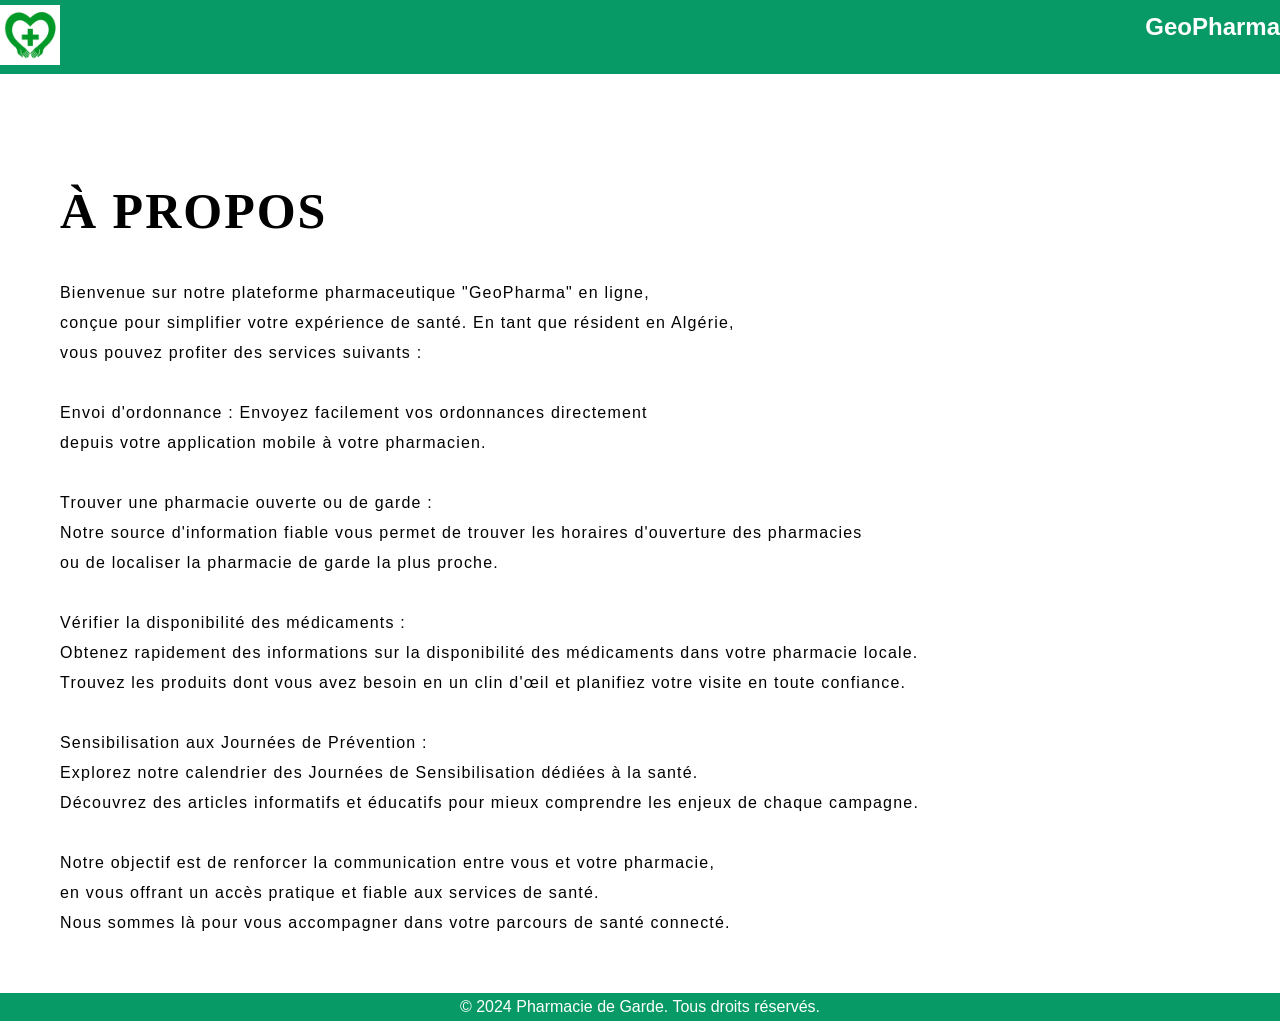
<file: ABOUT.html>
<!DOCTYPE html>
<html lang="fr">
<head>
    <meta charset="UTF-8">
    <meta name="viewport" content="width=device-width, initial-scale=1.0">
    <title>Pharmacie de Garde</title>
    <style>
        /* Réinitialisation des styles CSS */
        * {
            margin: 0;
            padding: 0;
            box-sizing: border-box;
        }

        /* Styles généraux */
        body {
      font-family: Arial, sans-serif;
      font-size: 16px;
       }
       header {
      display: flex;
      justify-content: space-between;
      align-items: center;
      background-color: #f1f1f1;
      padding: 20px;
    }

    .logo img {
      height: 60px;
    }
     
    nav ul {
      display: flex;
      list-style: none;
    }

    nav li {
      margin-left: 20px;
    }

    nav a {
      color: #333;
      text-decoration: none;
      transition: color 0.3s;
    }

    nav a:hover {
      color: #007bff;
    }
    header, nav, footer {
            background-color: #333;
            color: white;
            padding: 5px 0;
        }


    main {
      padding: 40px;
    }

    h1 {
      font-size: 24px;
      margin-bottom: 20px;
    }
    .container {
            width: 80%;
            margin: 0 auto;
        }

        header, nav, footer {
            background-color: #079a66;
            color: white;
            padding: 5px 0;
        }

        nav ul {
            list-style-type: none;
            margin: 0;
            padding: 0;
        }

        nav ul li {
            display: inline;
        }

        nav ul li a {
            color: white;
            text-decoration: none;
            padding: 10px 20px;
            margin-right: 10px;
        }

        nav ul li a.active {
            background-color: #555;
        }

        .hero {
            background-color: #f2f2f2;
            padding: 50px 0;
            text-align: center;
        }

        .hero h2 {
            font-size: 2.5rem;
            margin-bottom: 20px;
        }

        .hero p {
            font-size: 1.2rem;
            margin-bottom: 30px;
        }

        .hero form {
            display: inline-block;
        }

        .hero input[type="text"] {
            padding: 10px;
            width: 300px;
            border: 1px solid #ccc;
            border-radius: 5px;
            margin-right: 10px;
        }

        .hero button {
            padding: 10px 20px;
            background-color: #333;
            color: white;
            border: none;
            border-radius: 5px;
            cursor: pointer;
            transition: background-color 0.3s ease;
        }

        .hero button:hover {
            background-color: #555;
        }

        footer {
            text-align: center;
            background-color:#079a66;
            color: white;
            padding: 5px 0;
        }
    </style>
</head>
<body>

    <header>
        <div class="logo">
          <img src="Logo de la pharmacie.PNG" alt="Logo de la pharmacie">
        </div>
        <nav>
          <ul>
            <h1>GeoPharma</h1>
         
          </ul>
        </nav>
      </header>


<style>

.content{
    width: 1200px;
    height: auto;
    margin: auto;
    color: #000;
    position:static;
}
.content span{
    color: blue;
    }
.content .par{
    padding-left: 20px;
    padding-bottom: 25px;
    font-family: Arial;
    letter-spacing: 1.2px;
    line-height: 30px;
}

.content h1{
    font-family: 'Times New Roman';
    font-size: 50px;
    padding-left: 20px;
    margin-top: 9%;
    letter-spacing: 2px;
}
</style>

<div class="content">
    <h1> À PROPOS</h1>
    <br>
    <p class="par"> Bienvenue sur notre plateforme pharmaceutique "GeoPharma" en ligne,<br>
        conçue pour simplifier votre expérience de santé. En tant que résident en Algérie,<br>
         vous pouvez profiter des services suivants :<br> <br>
         Envoi d'ordonnance : Envoyez facilement vos ordonnances directement <br>
         depuis votre application mobile à votre pharmacien.<br><br>
         Trouver une pharmacie ouverte ou de garde :<br>
         Notre source d'information fiable vous permet de trouver les horaires d'ouverture des pharmacies <br>
         ou de localiser la pharmacie de garde la plus proche.<br><br> 
         Vérifier la disponibilité des médicaments :<br>
         Obtenez rapidement des informations sur la disponibilité des médicaments dans votre pharmacie locale.<br>
         Trouvez les produits dont vous avez besoin en un clin d'œil et planifiez votre visite en toute confiance.<br><br>
         Sensibilisation aux Journées de Prévention :<br>
         Explorez notre calendrier des Journées de Sensibilisation dédiées à la santé.<br>
         Découvrez des articles informatifs et éducatifs pour mieux comprendre les enjeux de chaque campagne. <br><br>
         Notre objectif est de renforcer la communication entre vous et votre pharmacie,<br>
         en vous offrant un accès pratique et fiable aux services de santé.<br>
         Nous sommes là pour vous accompagner dans votre parcours de santé connecté.<br><br>
       
        
 </div>


<footer>
    <div class="container">
        <p>&copy; 2024 Pharmacie de Garde. Tous droits réservés.</p>
    </div>
</footer>

</body>
</html>
</file>
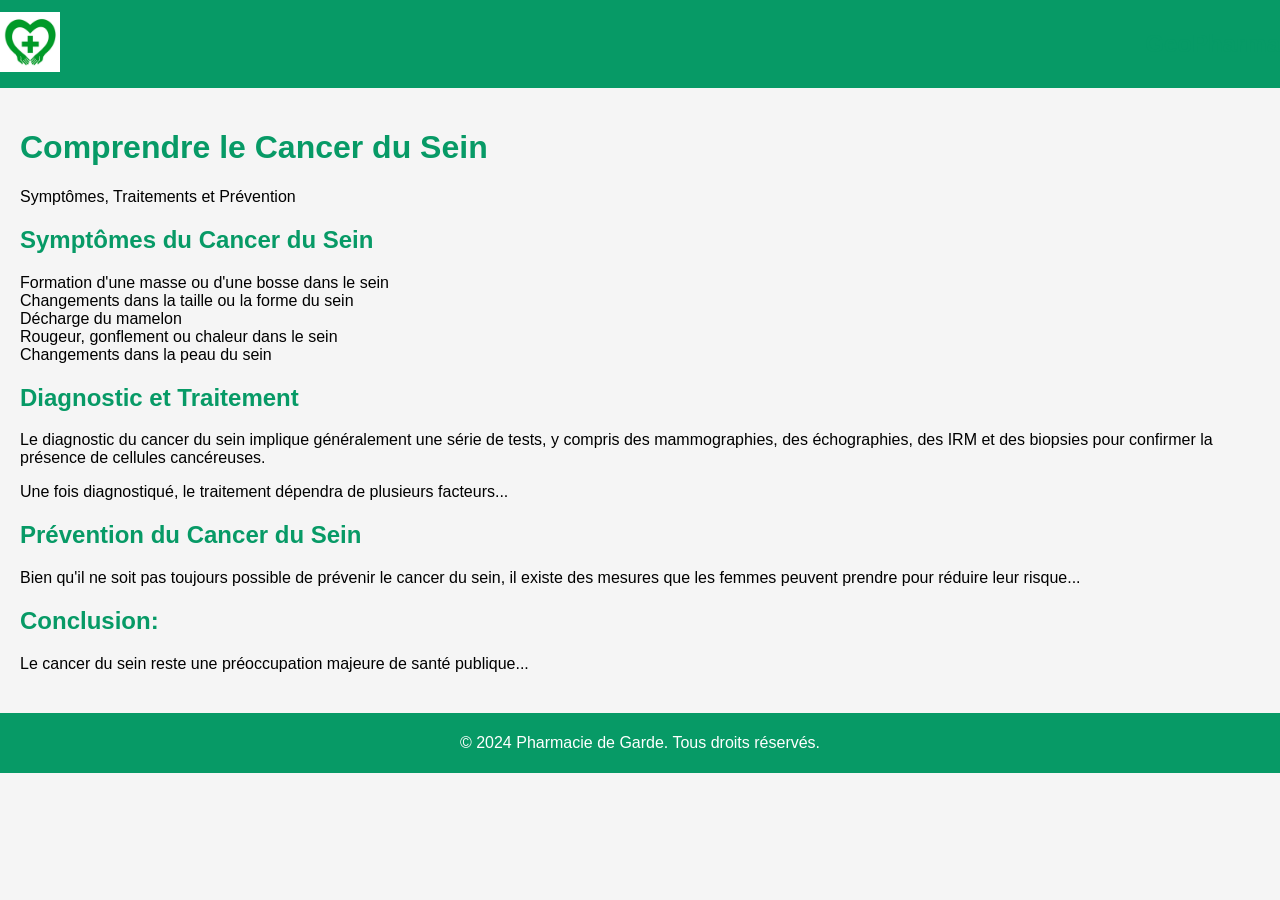
<file: cancer du sein.html>
<!DOCTYPE html>
<html lang="fr">
<head>
    <meta charset="UTF-8">
    <meta name="viewport" content="width=device-width, initial-scale=1.0">
    <title>Cancer du Sein : Symptômes, Traitements et Prévention</title>
    <style>
        body {
            font-family: Arial, sans-serif;
            margin: 0;
            padding: 0;
            background-color: #f5f5f5;
        }

        header {
      display: flex;
      justify-content: space-between;
      align-items: center;
      background-color: #f1f1f1;
      padding: 20px;
    }

    .logo img {
      height: 60px;
    }
    header, nav, footer {
            background-color: #079a66;
            color: white;
            padding: 5px 0;
        }

        main {
            padding: 20px;
        }

        section {
            margin-bottom: 20px;
        }

        h1,h2 {
            color: #079a66;
        }

        ul {
            list-style-type: none;
            padding: 0;
        }

        footer {
            text-align: center;
            background-color: #079a66;
            color: white;
            padding: 5px 0;
        }
    </style>
</head>
<body>
    <header>
        <div class="logo">
          <img src="Logo de la pharmacie.PNG" alt="Logo de la pharmacie">
        </div>
        <nav>
          <ul>
            <h1>GeoPharma</h1>
         
          </ul>
        </nav>
      </header>
    <main>
        <h1>Comprendre le Cancer du Sein</h1>
        <p>Symptômes, Traitements et Prévention</p>
        <section id="symptomes">
            <h2>Symptômes du Cancer du Sein</h2>
            <ul>
                <li>Formation d'une masse ou d'une bosse dans le sein</li>
                <li>Changements dans la taille ou la forme du sein</li>
                <li>Décharge du mamelon</li>
                <li>Rougeur, gonflement ou chaleur dans le sein</li>
                <li>Changements dans la peau du sein</li>
            </ul>
        </section>
        <section id="diagnostic-traitement">
            <h2>Diagnostic et Traitement</h2>
            <p>Le diagnostic du cancer du sein implique généralement une série de tests, y compris des mammographies, des échographies, des IRM et des biopsies pour confirmer la présence de cellules cancéreuses.</p>
            <p>Une fois diagnostiqué, le traitement dépendra de plusieurs facteurs...</p>
        </section>
        <section id="prevention">
            <h2>Prévention du Cancer du Sein</h2>
            <p>Bien qu'il ne soit pas toujours possible de prévenir le cancer du sein, il existe des mesures que les femmes peuvent prendre pour réduire leur risque...</p>
            <h2>Conclusion:</h2>
            <p> Le cancer du sein reste une préoccupation majeure de santé publique...</p>
        </section>
    </main>
    <footer>
        <div class="container">
     <p>&copy; 2024 Pharmacie de Garde. Tous droits réservés.</p>
        </div>
    </footer>
</body>
</html>
</file>
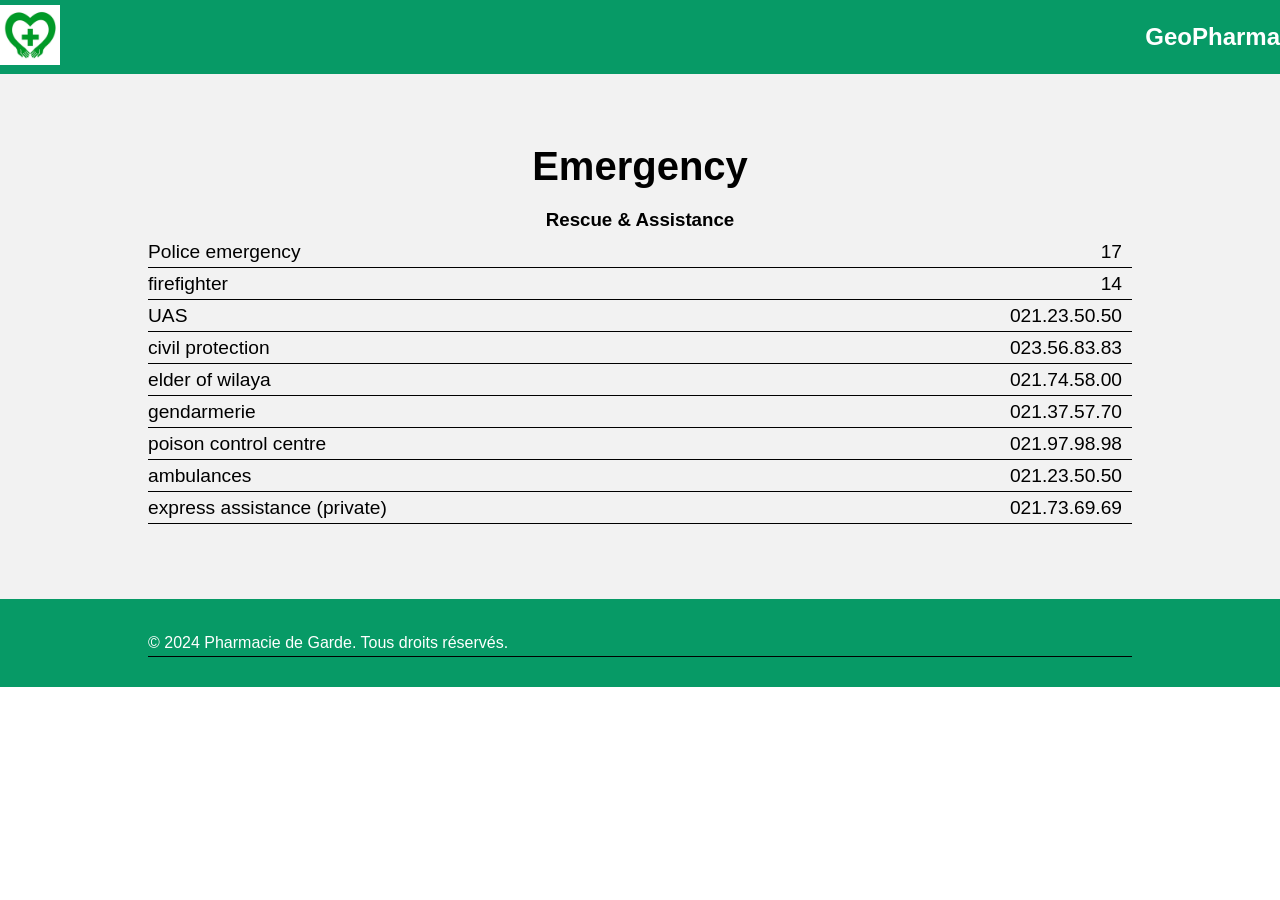
<file: CONTACT.html>
<!DOCTYPE html>
<html lang="fr">
<head>
    <meta charset="UTF-8">
    <meta name="viewport" content="width=device-width, initial-scale=1.0">
    <title>Pharmacie de Garde</title>
    <style>
        /* Réinitialisation des styles CSS */
        * {
            margin: 0;
            padding: 0;
            box-sizing: border-box;
        }

        /* Styles généraux */
        body {
            font-family: Arial, sans-serif;
        }
        header {
      display: flex;
      justify-content: space-between;
      align-items: center;
      background-color: #f1f1f1;
      padding: 20px;
    }

    .logo img {
      height: 60px;
    }
    header, nav, footer {
            background-color: #079a66;
            color: white;
            padding: 5px 0;
        }
        .container {
            width: 80%;
            margin: 0 auto;
        }

        

        nav ul {
            list-style-type: none;
            margin: 0;
            padding: 0;
        }

        nav ul li {
            display: inline;
        }

        nav ul li a {
            color: white;
            text-decoration: none;
            padding: 10px 20px;
            margin-right: 10px;
        }

        nav ul li a.active {
            background-color: #555;
        }

        .hero {
            background-color: #f2f2f2;
            padding: 50px 0;
            text-align: center;
        }

        .hero h2 {
            font-size: 2.5rem;
            margin-bottom: 20px;
        }

        .hero p {
            font-size: 1.2rem;
            margin-bottom: 30px;
        }

        .hero form {
            display: inline-block;
        }

        .hero input[type="text"] {
            padding: 10px;
            width: 300px;
            border: 1px solid #ccc;
            border-radius: 5px;
            margin-right: 10px;
        }

        .hero button {
            padding: 10px 20px;
            background-color: #333;
            color: white;
            border: none;
            border-radius: 5px;
            cursor: pointer;
            transition: background-color 0.3s ease;
        }

        .hero button:hover {
            background-color: #555;
        }

        footer {
            text-align: center;
            background-color: #079a66;
            color: white;
            padding: 5px 0;
        }
    </style>
</head>
<body>

<header>
    <div class="logo">
        <img src="Logo de la pharmacie.PNG" alt="Logo de la pharmacie">
      </div>
      <nav>
        <ul>
          <h1>GeoPharma</h1>
       
        </ul>
      </nav>
</header>



<style>
    .hero {
        display: flex;
        justify-content: flex-start;
        align-items: flex-start;
        flex-wrap: wrap;
    }
    .container {
        padding: 20px;
    }
    .container p {
        margin: 10px 0;
        display: flex;
        justify-content: space-between;
        align-items: center;
        position: relative;
    }
    .container p::after {
        content: "";
        position: absolute;
        bottom: -5px;
        left: 0;
        width: 100%;
        height: 1px;
        background-color: black;
    }
    .container p span {
        margin-right: 10px;
    }
</style>

    <div class="hero">
        <div class="container">
            <h2>Emergency</h2>
            <h3>Rescue & Assistance</h3>
            <p><span>Police emergency</span><span>17</span></p>
            <p><span>firefighter</span><span>14</span></p>
            <p><span>UAS</span><span>021.23.50.50</span></p>
            <p><span>civil protection</span><span>023.56.83.83</span></p>
            <p><span>elder of wilaya</span><span>021.74.58.00</span></p>
            <p><span>gendarmerie</span><span>021.37.57.70</span></p>
            <p><span>poison control centre</span><span>021.97.98.98</span></p>
            <p><span>ambulances</span><span>021.23.50.50</span></p>
            <p><span>express assistance (private)</span><span>021.73.69.69</span></p>
        </div>
    </div>



<footer>
    <div class="container">
        <p>&copy; 2024 Pharmacie de Garde. Tous droits réservés.</p>
    </div>
</footer>

</body>
</html>
</file>
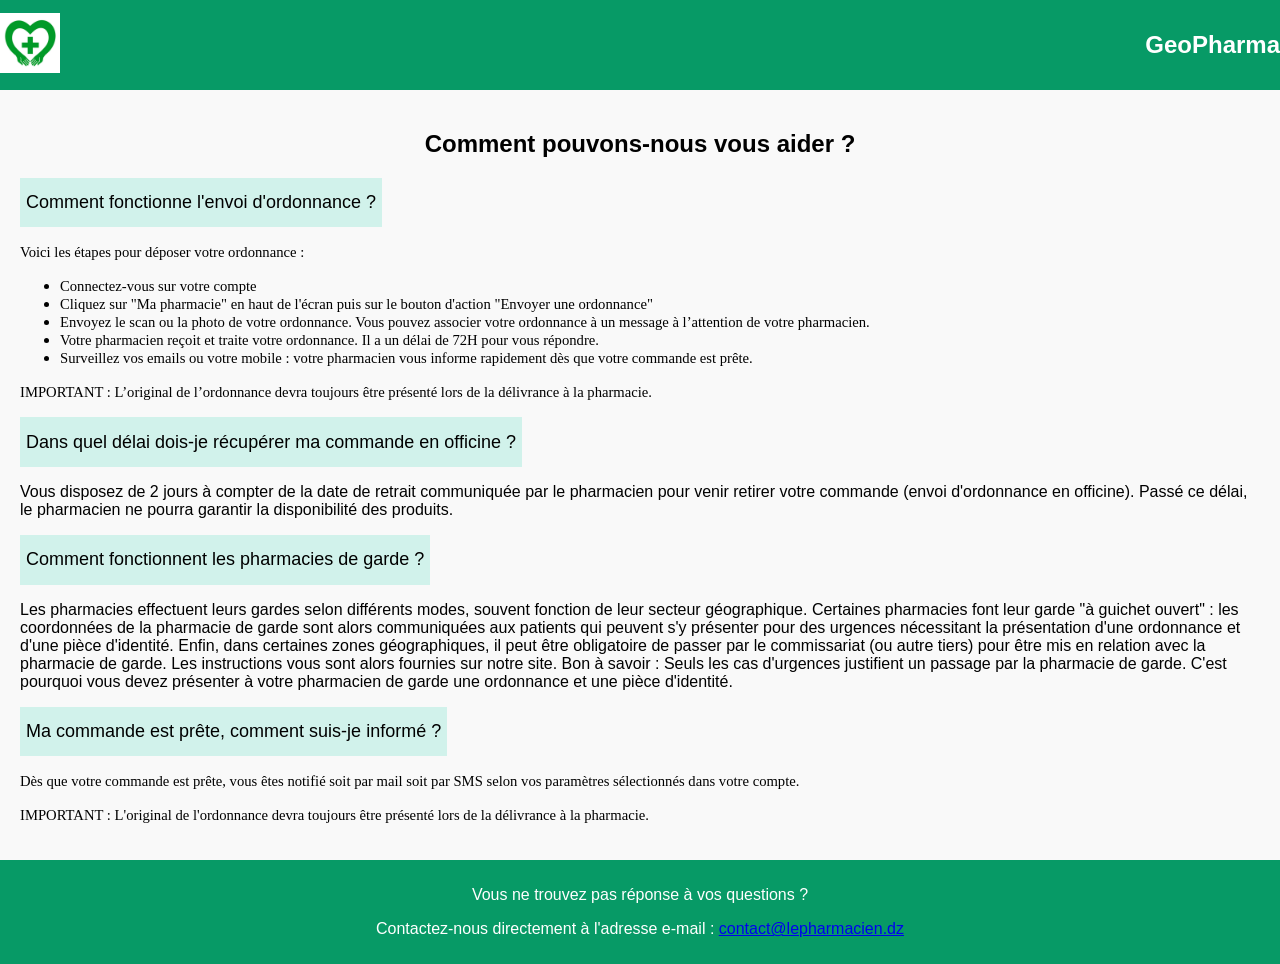
<file: HELP.html>
<!DOCTYPE html>
<html lang="fr">
<head>
    <meta charset="UTF-8">
    <meta name="viewport" content="width=device-width, initial-scale=1.0">
    <title>Help</title>
    
    <style>
        body {
            font-family: Arial, sans-serif;
            margin: 0;
            padding: 0;
            background-color: #f9f9f9;
        }
        header {
      display: flex;
      justify-content: space-between;
      align-items: center;
      background-color: #f1f1f1;
      padding: 20px;
    }
    .logo img {
      height: 60px;
    }
    header, nav, footer {
            background-color: #079a66;
            color: white;
            padding: 5px 0;
        }

        h1 {
            margin: 0;
        }
        nav {
            background-color:#079a66 ;
            color: #fff;
            padding: 10px 0;
            text-align: center;
        }
        nav a {
            text-decoration: none;
            color: #fff;
            margin: 0 10px;
        }
        main {
            padding: 20px;
        }
        footer {
            background-color: #079a66 ;
            color: #fff;
            padding: 10px 0;
            text-align: center;
        }
        .pharmacy-logo {
            float: left;
            margin-left: 8px;
            max-width: 90px;
        }
        .help-accordion__header {
            background-color: #D1F2EB;
            border: #ABEBC6;
            color: #000; 
        }
    </style>
</head>
<body>
    <header>
        <div class="logo">
          <img src="Logo de la pharmacie.PNG" alt="Logo de la pharmacie">
        </div>
        <nav>
          <ul>
            <h1>GeoPharma</h1>
         
          </ul>
        </nav>
      </header>
    <main>
        <h2 style="text-align: center;">Comment pouvons-nous vous aider ?</h2>
        
        <div class="row justify-content-center">
            <div class="col-12 col-lg-8">
                <div id="section-faq" class="accordion help-accordion">
                    <div class="help-accordion__item">
                        <div id="heading2">
                            <button aria-controls="collapse2" data-target="#collapse2" data-toggle="collapse" class="help-accordion__header">
                                <p><span style="font-size:18px">Comment fonctionne l'envoi d'ordonnance ?</span></p> <i class="fas fa-chevron-down"></i>
                            </button>
                        </div>
                        <div id="collapse2" class="collapse" aria-labelledby="heading2" data-parent="#section-faq">
                            <div class="help-accordion__body">
                                <p><span style="font-size:11.0pt"><span style="font-family:Calibri">Voici les étapes pour déposer votre ordonnance :</span></span></p>
                                <ul>
                                    <li><span style="font-size:11.0pt"><span style="font-family:Calibri">Connectez-vous sur votre compte </span></span></li>
                                    <li><span style="font-size:11.0pt"><span style="font-family:Calibri">Cliquez sur "Ma pharmacie" en haut de l'écran puis sur le bouton d'action "Envoyer une ordonnance" </span></span></li>
                                    <li><span style="font-size:11.0pt"><span style="font-family:Calibri">Envoyez le scan ou la photo de votre ordonnance. Vous pouvez associer votre ordonnance à un message à l’attention de votre pharmacien.</span></span></li>
                                    <li><span style="font-size:11.0pt"><span style="font-family:Calibri">Votre pharmacien reçoit et traite votre ordonnance. Il a un délai de 72H pour vous répondre. </span></span></li>
                                    <li><span style="font-size:11.0pt"><span style="font-family:Calibri">Surveillez vos emails ou votre mobile : votre pharmacien vous informe rapidement dès que votre commande est prête. </span></span></li>
                                </ul>
                                <p><span style="font-size:11.0pt"><span style="font-family:Calibri">IMPORTANT : L’original de l’ordonnance devra toujours être présenté lors de la délivrance à la pharmacie.</span></span></p>
                            </div>
                        </div>
                    </div>
                    
                    <div class="help-accordion__item">
                        <div id="heading4">
                            <button aria-controls="collapse4" data-target="#collapse4" data-toggle="collapse" class="help-accordion__header">
                                <p><span style="font-size:18px">Dans quel délai dois-je récupérer ma commande en officine ?</span></p>
                                <i class="fas fa-chevron-down"></i>
                            </button>
                        </div>
                        <div id="collapse4" class="collapse" aria-labelledby="heading4" data-parent="#section-faq">
                            <div class="help-accordion__body">
                                <p>Vous disposez de 2 jours à compter de la date de retrait communiquée par le pharmacien pour venir retirer votre commande (envoi d'ordonnance en officine). Passé ce délai, le pharmacien ne pourra garantir la disponibilité des produits.</p>
                            </div>
                        </div>
                    </div>
                    
                    <div class="help-accordion__item">
                        <div id="heading6">
                            <button aria-controls="collapse6" data-target="#collapse6" data-toggle="collapse" class="help-accordion__header collapsed" aria-expanded="false">
                                <p><span style="font-size:18px">Comment fonctionnent les pharmacies de garde ?</span></p> <i class="fas fa-chevron-down"></i>
                            </button>
                        </div>
                        <div id="collapse6" class="collapse" aria-labelledby="heading6" data-parent="#section-faq" style="">
                            <div class="help-accordion__body">
                                <p>Les pharmacies effectuent leurs gardes selon différents modes, souvent fonction de leur secteur géographique. Certaines pharmacies font leur garde "à guichet ouvert" : les coordonnées de la pharmacie de garde sont alors communiquées aux patients qui peuvent s'y présenter pour des urgences nécessitant la présentation d'une ordonnance et d'une pièce d'identité. Enfin, dans certaines zones géographiques, il peut être obligatoire de passer par le commissariat (ou autre tiers) pour être mis en relation avec la pharmacie de garde. Les instructions vous sont alors fournies sur notre site. Bon à savoir : Seuls les cas d'urgences justifient un passage par la pharmacie de garde. C'est pourquoi vous devez présenter à votre pharmacien de garde une ordonnance et une pièce d'identité.</p>
                            </div>
                        </div>
                    </div>
                    
                    
                    
                    <div class="help-accordion__item">
                        <div id="heading29">
                            <button aria-controls="collapse29" data-target="#collapse29" data-toggle="collapse" class="help-accordion__header">
                                <p><span style="font-family:Arial,Helvetica,sans-serif"><span style="font-size:18px">Ma commande est prête, comment suis-je informé ?</span></span></p> <i class="fas fa-chevron-down"></i>
                            </button>
                        </div>
                        <div id="collapse29" class="collapse" aria-labelledby="heading29" data-parent="#section-faq">
                            <div class="help-accordion__body">
                                <p><span style="font-size:11.0pt"><span style="font-family:Calibri">Dès que votre commande est prête, vous êtes notifié soit par mail soit par SMS selon vos paramètres sélectionnés dans votre compte. </span></span></p>
                                <p><span style="font-size:11.0pt"><span style="font-family:Calibri">IMPORTANT : L'original de l'ordonnance devra toujours être présenté lors de la délivrance à la pharmacie.</span></span></p>
                            </div>
                        </div>
                    </div>
                </div>
            </div>
        </div>
    </main>

    <footer>
        <div class="banner-prefooter">
            <div class="container">
                <p class="banner-prefooter__content banner-prefooter__content--bold">Vous ne trouvez pas réponse à vos questions ?</p>
                <p class="banner-prefooter__content">Contactez-nous directement à l'adresse e-mail : <a href="mailto:contact@lepharmacien.fr">contact@lepharmacien.dz</a></p>
            </div>
        </div>
    </footer>
</body>
</html>
</file>
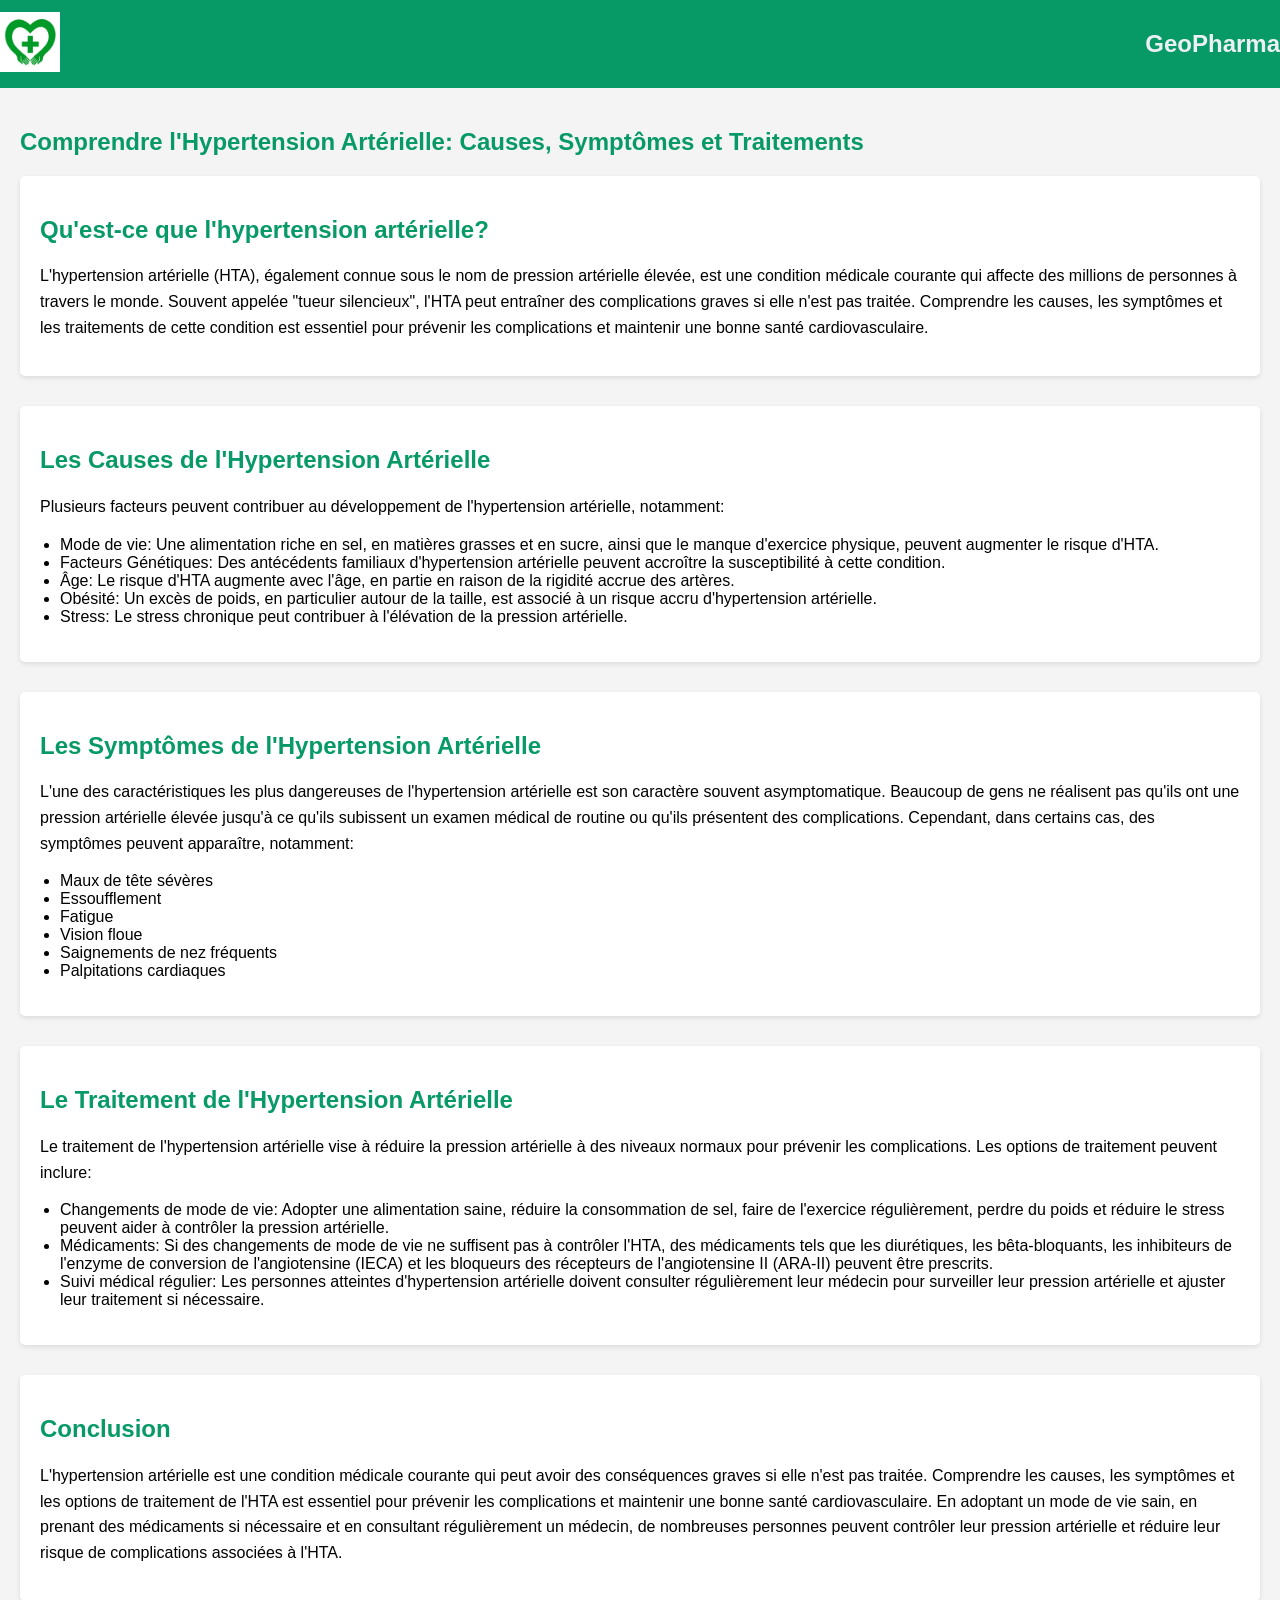
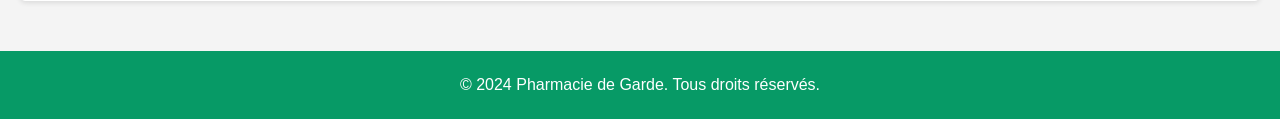
<file: HTA.html>
<!DOCTYPE html>
<html lang="fr">
<head>
    <meta charset="UTF-8">
    <meta name="viewport" content="width=device-width, initial-scale=1.0">
    <title>Comprendre l'Hypertension Artérielle: Causes, Symptômes et Traitements</title>
    <style>
        body {
            font-family: Arial, sans-serif;
            margin: 0;
            padding: 0;
            background-color: #f4f4f4;
        }

        header {
      display: flex;
      justify-content: space-between;
      align-items: center;
      background-color: #f1f1f1;
      padding: 20px;
    }

    .logo img {
      height: 60px;
    }
    header, nav, footer {
            background-color: #079a66;
            color: white;
            padding: 5px 0;
        }

        main {
            padding: 20px;
        }

        article {
            background-color: #fff;
            border-radius: 5px;
            box-shadow: 0 2px 5px rgba(0, 0, 0, 0.1);
            margin-bottom: 30px;
            padding: 20px;
        }

        h1{
            color: hsl(214, 24%, 94%);
        }
         h2 {
            color:#079a66;
        }

        ul {
            list-style-type: disc;
            padding-left: 20px;
        }

        p {
            line-height: 1.6;
        }

        /* Styles spécifiques aux liens */
        a {
            color: #079a66;
            text-decoration: none;
        }

        a:hover {
            text-decoration: underline;
        }
        footer {
            text-align: center;
            background-color: #079a66;
            color: white;
            padding: 5px 0;
        }
    </style>
</head>

<body>

    <header>
        <div class="logo">
          <img src="Logo de la pharmacie.PNG" alt="Logo de la pharmacie">
        </div>
        <nav>
          <ul>
            <h1>GeoPharma</h1>
         
          </ul>
        </nav>
      </header>
    <main>
        <h2>Comprendre l'Hypertension Artérielle: Causes, Symptômes et Traitements</h2>
        <article>
            <h2>Qu'est-ce que l'hypertension artérielle?</h2>
            <p>L'hypertension artérielle (HTA), également connue sous le nom de pression artérielle élevée, est une condition médicale courante qui affecte des millions de personnes à travers le monde. Souvent appelée "tueur silencieux", l'HTA peut entraîner des complications graves si elle n'est pas traitée. Comprendre les causes, les symptômes et les traitements de cette condition est essentiel pour prévenir les complications et maintenir une bonne santé cardiovasculaire.</p>
        </article>

        <article>
            <h2>Les Causes de l'Hypertension Artérielle</h2>
            <p>Plusieurs facteurs peuvent contribuer au développement de l'hypertension artérielle, notamment:</p>
            <ul>
                <li>Mode de vie: Une alimentation riche en sel, en matières grasses et en sucre, ainsi que le manque d'exercice physique, peuvent augmenter le risque d'HTA.</li>
                <li>Facteurs Génétiques: Des antécédents familiaux d'hypertension artérielle peuvent accroître la susceptibilité à cette condition.</li>
                <li>Âge: Le risque d'HTA augmente avec l'âge, en partie en raison de la rigidité accrue des artères.</li>
                <li>Obésité: Un excès de poids, en particulier autour de la taille, est associé à un risque accru d'hypertension artérielle.</li>
                <li>Stress: Le stress chronique peut contribuer à l'élévation de la pression artérielle.</li>
            </ul>
        </article>

        <article>
            <h2>Les Symptômes de l'Hypertension Artérielle</h2>
            <p>L'une des caractéristiques les plus dangereuses de l'hypertension artérielle est son caractère souvent asymptomatique. Beaucoup de gens ne réalisent pas qu'ils ont une pression artérielle élevée jusqu'à ce qu'ils subissent un examen médical de routine ou qu'ils présentent des complications. Cependant, dans certains cas, des symptômes peuvent apparaître, notamment:</p>
            <ul>
                <li>Maux de tête sévères</li>
                <li>Essoufflement</li>
                <li>Fatigue</li>
                <li>Vision floue</li>
                <li>Saignements de nez fréquents</li>
                <li>Palpitations cardiaques</li>
            </ul>
        </article>

        <article>
            <h2>Le Traitement de l'Hypertension Artérielle</h2>
            <p>Le traitement de l'hypertension artérielle vise à réduire la pression artérielle à des niveaux normaux pour prévenir les complications. Les options de traitement peuvent inclure:</p>
            <ul>
                <li>Changements de mode de vie: Adopter une alimentation saine, réduire la consommation de sel, faire de l'exercice régulièrement, perdre du poids et réduire le stress peuvent aider à contrôler la pression artérielle.</li>
                <li>Médicaments: Si des changements de mode de vie ne suffisent pas à contrôler l'HTA, des médicaments tels que les diurétiques, les bêta-bloquants, les inhibiteurs de l'enzyme de conversion de l'angiotensine (IECA) et les bloqueurs des récepteurs de l'angiotensine II (ARA-II) peuvent être prescrits.</li>
                <li>Suivi médical régulier: Les personnes atteintes d'hypertension artérielle doivent consulter régulièrement leur médecin pour surveiller leur pression artérielle et ajuster leur traitement si nécessaire.</li>
            </ul>
        </article>

        <article>
            <h2>Conclusion</h2>
            <p>L'hypertension artérielle est une condition médicale courante qui peut avoir des conséquences graves si elle n'est pas traitée. Comprendre les causes, les symptômes et les options de traitement de l'HTA est essentiel pour prévenir les complications et maintenir une bonne santé cardiovasculaire. En adoptant un mode de vie sain, en prenant des médicaments si nécessaire et en consultant régulièrement un médecin, de nombreuses personnes peuvent contrôler leur pression artérielle et réduire leur risque de complications associées à l'HTA.</p>
        </article>
    </main>
    <footer>
        <div class="container">
     <p>&copy; 2024 Pharmacie de Garde. Tous droits réservés.</p>
        </div>
    </footer>
</body>
</html>
</file>
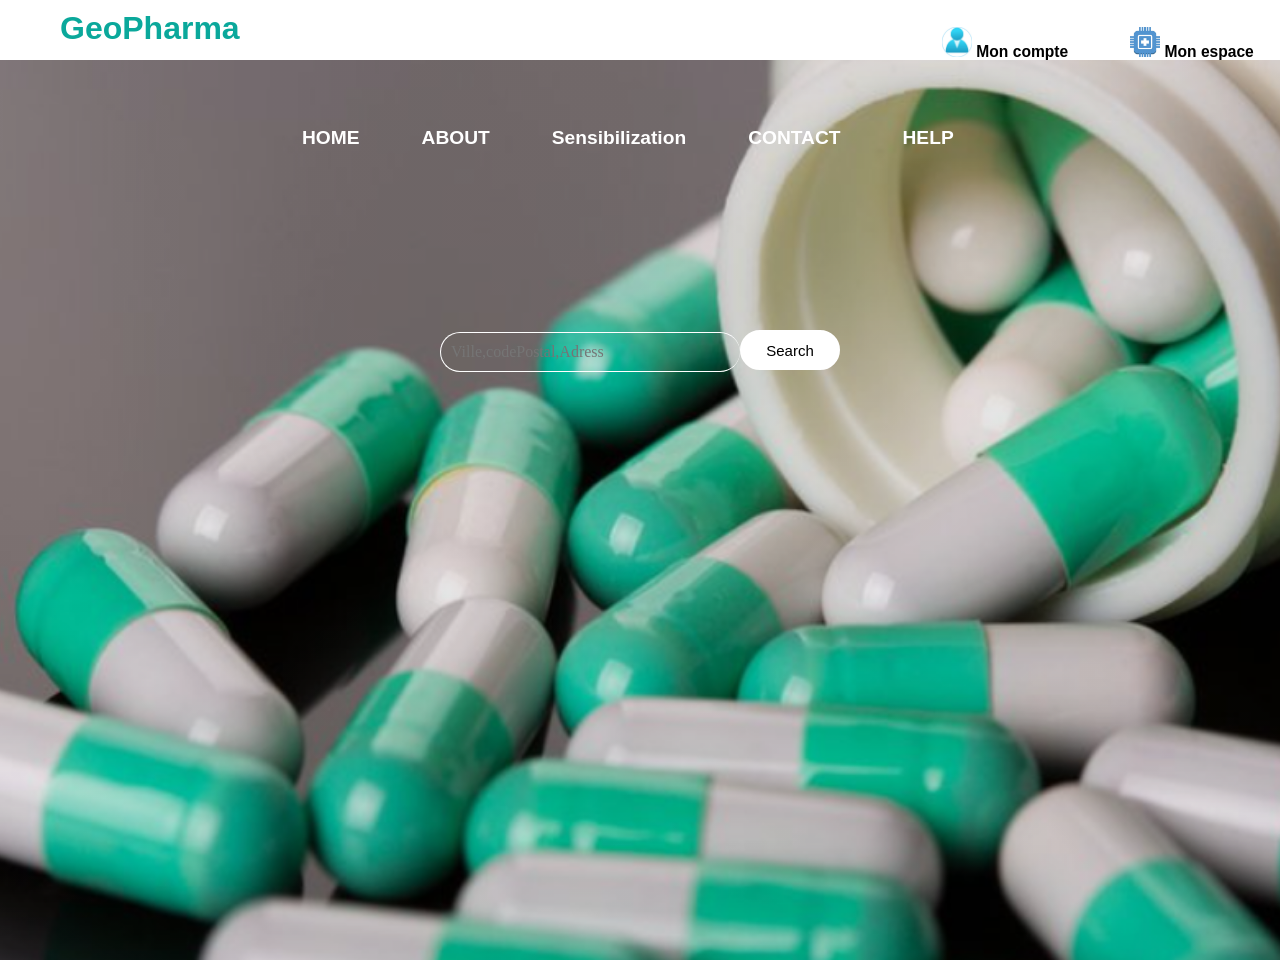
<file: pharmacie.html>
<!DOCTYPE html>
<html lang="en">
<head>
    <meta charset="UTF-8">
    <meta name="viewport" content="width=device-width, initial-scale=1.0">
    <title>Garde Pharmacie</title>
    <link rel="stylesheet" href="pharmacie.css">
    <style>
        /* Ajout de la règle CSS pour changer la couleur du texte des liens en blanc */
        .menu ul li a {
            color: white;
        }

        /* Ajout de la règle CSS pour ajouter de l'espace entre la barre de recherche et le bouton "Search" */
        .search-button {
            margin-top: 10px; /* Vous pouvez ajuster la valeur de la marge selon votre besoin */
        }
    </style>
</head>
<body>
<header>
    <nav>
        <div class="navbar">
            <div class="icon">
                <h1 class="logo">GeoPharma</h1>
            </div>
    
            <div class="inscription">
                <ul>
                    <li><a href="???" class="espace-utilisateur liens lien-principal uppercase"  >
                        <img src="persone.jpg" alt="Mon compte" width="30px" height="30px"  >
                        Mon compte
                    </a></li>
                    <li><a href="" class="espace-pharmacien">
                        <img src="pharmacie.jpg" alt="Mon espace pharmacien" width="30px" height="30px">
                        Mon espace
                    </a></li>
                </ul>
            </div>
        </div>
    </nav>
    <nav>
        <div class="menu">
            <ul>
                <li><a href="home.html">HOME</a></li>
                <li><a href="ABOUT.html">ABOUT</a></li>
               
                <!-- Lien modifié pour diriger vers la page de sensibilisation -->
                <li><a href="sensibilisation.html">Sensibilization</a></li>
                <li><a href="CONTACT.html">CONTACT</a></li>
                <li><a href="HELP.html">HELP</a></li>
            </ul>
        </div>
    </nav>
</header>
<div class="main">
    <div class="search">
        <input type="search" class="srch" name="" placeholder="Ville,codePostal,Adress">
        <i class="icon-mylocation_outlined position" id="search_pharma_localisation" title="Autour de moi"></i>
        <!-- Ajout de la classe search-button pour créer de l'espace -->
        <a href="#"><button class="btn search-button">Search</button></a>
    </div>
</div>
</body>
</html>
</file>
<file: pharmacie.css>
*{
    margin: 0 ;
    padding: 0;
}

.navbar{
    width: 1200px;
    height: 60px;
    margin: auto;
}

.icon{
    width: 200px;  
    float: left;
    height: 70px;
}

.logo{
    color: #0aa89b;
    font-size: xx-large;
    font-family: Arial;
    padding-left: 20px;
    float: left;
    padding-top: 10px;
}


.menu{
    

    margin-top: 40px;
    padding: 0px;
    float: left;
    height: 200px;
    flex: center;
   
}

ul{
    float: left;
    display: flex;
    justify-content: center;
    align-items: center;
}


ul li{
    list-style: none;
    margin-left: 62px;
    margin-top: 27px;
    
}
#menu-account {
    display: none;
    position: absolute;
    transition: all .4s ease-in-out;
    background: #fff;
    top: 5.4rem;
    right: 1.6rem;
    width: 28rem;
    border-radius: 5px;
    padding: 24px;
    box-shadow: 0px 0px 15px 2px rgba(0,0,0,.2);}
 ul li a{
    text-decoration: none;
    color: #000000;
    font-family: Arial;
  font-size: larger;
    font-weight: bold;
    transition: 0.4s ease-in-out; 
}

ul li a:hover{
    color: #3083ffdb;
}

.main{
    width: 100%;
    background: linear-gradient(to top,rgba(0,0,0,0.1),rgba(0,0,0,0.1)50%),url(Capturephar.PNG);
    background-position: center;
    background-size: cover;
    height: 100vh;
    
}

.inscription{
  
    width: 400px;
    height: auto;
   
    position: absolute;
    top: 0%;
    right: 0%;
    float: left;
   font-size: small;
    margin: left 10px;;
    
}

.search{
    
    width:100%;
   
    margin-right: 10px;
    display: flex;
    position: relative;
    
    justify-content: center;
    align-items: center;
    height: 10vh;
    margin-right: 400px;
    margin-top: 20px;
  
    
}

.srch{
    font-family: '  Times New Roman';
    width: 300px;
    height: 40px;
    background: transparent ;
    border: 1px solid #fff;
    margin-top: 13px;
    color: #fff;
    border-right: none;
    font-size: 16px;
    float: left;
    padding: 10px;
   border-radius: 60px;
}

.icon-mylocation_outlined {
    position: absolute;
    right: 15px!important;
    z-index: 20;
    top: 13px;
    width: 20px!important;
    color: #b3b3b3;
}

.btn{
    width: 100px;
    height: 40px;
    background: #fff;
    border: 2px solid #fff;
    margin-top: 13px;
    color: #000000;
    font-size: 15px;
   border-radius: 60px;
}
.btn:focus{
 outline: none;
}

.srch:focus{
    outline: none;
}
</file>
